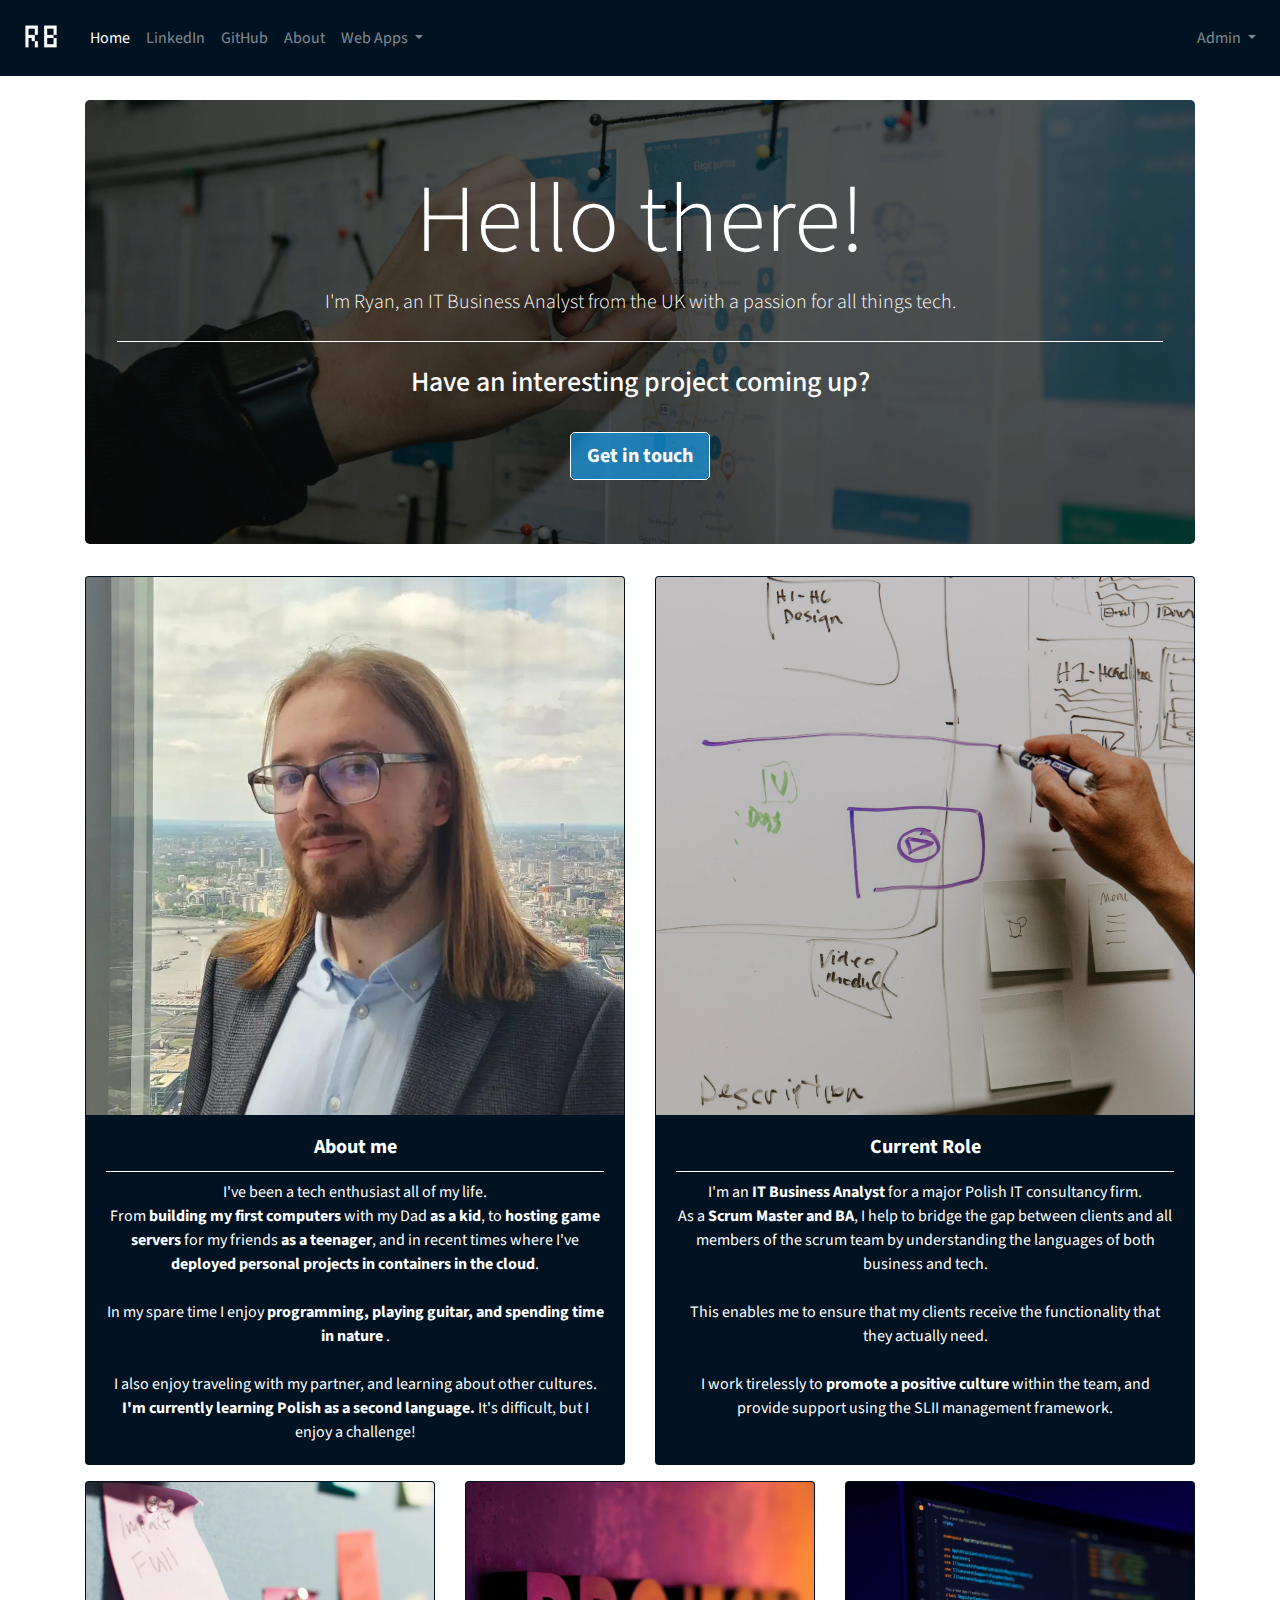
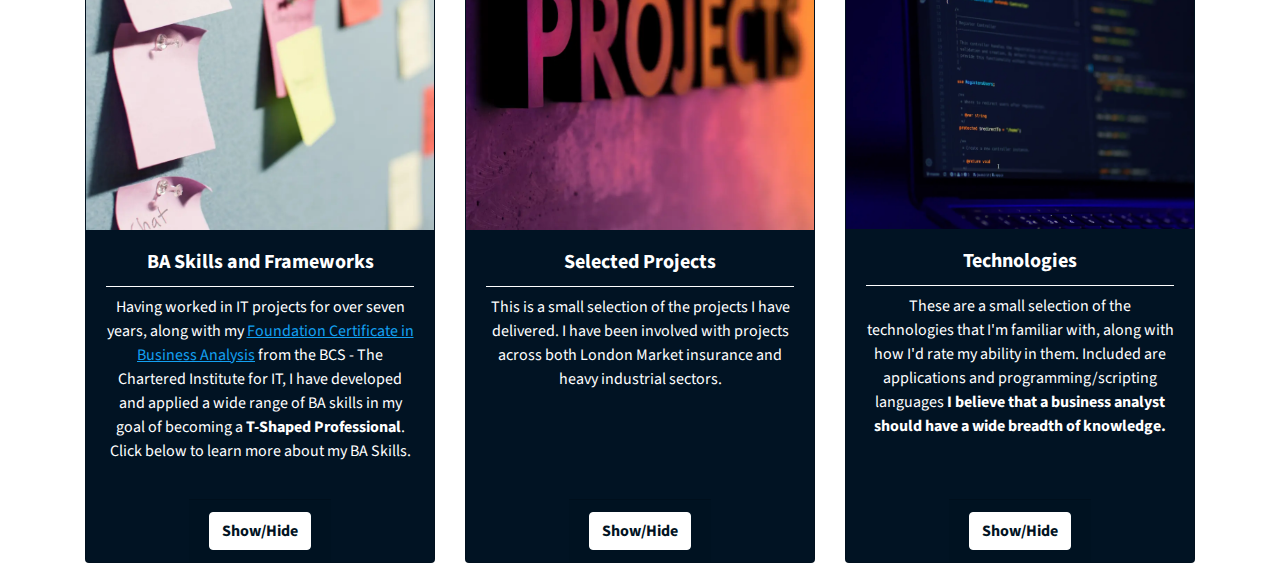
<file: public-html/index.html>
<!DOCTYPE html>

<html lang="en">

<head>
  <!--Page setup-->
  <title>Home | ryanbuttery.co.uk</title>
  <meta charset="UTF-8" />
  <meta name="viewport" content="width=device-width,initial-scale=1" />
  <!-- PWA Setup -->
  <link rel="manifest" href="./manifest.json">
  <meta name="theme-color" content="011323" />

  <!--Meta Tags etc-->
  <meta name="description"
    content="This is a personal profile page for Ryan Buttery. It includes information about his career, experience, skills, and contact information.">
  <meta name="keywords"
    content="personal profile, bio, career, contact info, linkedin, business analyst, english speaker, professional profile">

  <!-- CSS -->
  <link rel="stylesheet" href="./styles/bootstrap.min.css">
  <link rel="stylesheet" href="./styles/style.css">

  <!--favicons-->
  <link rel="apple-touch-icon" sizes="57x57" href="./images/favicon/apple-icon-57x57.png">
  <link rel="apple-touch-icon" sizes="60x60" href="./images/favicon/apple-icon-60x60.png">
  <link rel="apple-touch-icon" sizes="72x72" href="./images/favicon/apple-icon-72x72.png">
  <link rel="apple-touch-icon" sizes="76x76" href="./images/favicon/apple-icon-76x76.png">
  <link rel="apple-touch-icon" sizes="114x114" href="./images/favicon/apple-icon-114x114.png">
  <link rel="apple-touch-icon" sizes="120x120" href="./images/favicon/apple-icon-120x120.png">
  <link rel="apple-touch-icon" sizes="144x144" href="./images/favicon/apple-icon-144x144.png">
  <link rel="apple-touch-icon" sizes="152x152" href="./images/favicon/apple-icon-152x152.png">
  <link rel="apple-touch-icon" sizes="180x180" href="./images/favicon/apple-icon-180x180.png">
  <link rel="icon" type="image/png" sizes="192x192" href="./images/favicon/android-icon-192x192.png">
  <link rel="icon" type="image/png" sizes="32x32" href="./images/favicon/favicon-32x32.png">
  <link rel="icon" type="image/png" sizes="96x96" href="./images/favicon/favicon-96x96.png">
  <link rel="icon" type="image/png" sizes="16x16" href="./images/favicon/favicon-16x16.png">
  <link rel="manifest" href="./images/favicon/manifest.json">
  <meta name="msapplication-TileImage" content="./images/favicon/ms-icon-144x144.png">

</head>

<body>
  <!--Nav Bar Start-->

  <nav class="navbar navbar-expand-lg navbar-dark bg-dark">
    <a class="navbar-brand text-center align-middle" href="#"><img src="./images/logo.webp" class=""
        alt="Site Logo" loading="lazy"></a>
    <button class="navbar-toggler" type="button" data-toggle="collapse" data-target="#navbarSupportedContent"
      aria-controls="navbarSupportedContent" aria-expanded="false" aria-label="Toggle navigation">
      <span class="navbar-toggler-icon"></span>
    </button>
    <!--Left Icons-->
    <div class="collapse navbar-collapse" id="navbarSupportedContent">
      <ul class="navbar-nav mr-auto">
        <li class="nav-item active">
          <a class="nav-link" href="#">Home</a>
        </li>
        <li class="nav-item">
          <a class="nav-link" href="https://linkedin.com/in/ryanbuttery" data-toggle="tooltip" data-placement="bottom"
            title="Connect with me on LinkedIn!">LinkedIn</a>
        </li>
        <li class="nav-item">
          <a class="nav-link" href="https://github.com/ryan-buttery" data-toggle="tooltip" data-placement="bottom"
            title="Check out my GitHub!">GitHub</a>
        </li>

        <li class="nav-item">
          <a class="nav-link" href="#about-modal" data-toggle="modal" data-target="#about-modal"
            title="About this page...">About</a>
          <!-- About Modal Start-->
          <div class="modal fade" id="about-modal" tabindex="-1" role="dialog" aria-labelledby="About Modal"
            aria-hidden="true">
            <div class="modal-dialog" role="document">
              <div class="modal-content">
                <div class="modal-header">
                  <h2 class="modal-title" id="about-modal-label">About this website</h2>
                  <button type="button" class="close" data-dismiss="modal" aria-label="close">
                    <span aria-hidden="true">&times;</span>
                  </button>
                </div>
                <div class="modal-body">
                  <p>© 2022-2024 Ryan Buttery</p>
                  <p>
                    This work is licensed under a <a rel="license"
                      href="http://creativecommons.org/licenses/by-sa/4.0/">Creative Commons Attribution-ShareAlike 4.0
                      International License</a>.</p>

                  <p><a rel="license" href="http://creativecommons.org/licenses/by-sa/4.0/"><img
                        alt="Creative Commons License" style="border-width:0"
                        src="https://i.creativecommons.org/l/by-sa/4.0/88x31.png" loading="lazy"/></a>

                  </p>
                  <p>Images, unless otherwise specified, were obtained from <br /><a
                      href="https://unsplash.com/">Unsplash</a>
                    and remain the property of their respective owners.
                  </p>
                  <p>The Website source code is available on my <a
                      href="https://github.com/ryan-buttery/landingpage">Github</a></p>
                </div>
                <div class="modal-footer">
                  <button class="btn btn-secondary" data-dismiss="modal">Close</button>
                </div>
              </div>
            </div>
          </div>
          <!-- About Modal End-->
        </li>
        <!-- Public Services Dropdown-->
        <li class="nav-item dropdown ">
          <a class="nav-link dropdown-toggle " href="#" id="navbarServicesDropdownMenuLink" role="button"
            data-toggle="dropdown" aria-haspopup="true" aria-expanded="false">
            Web Apps
          </a>
          <div class="dropdown-menu dropdown-menu-right bg-secondary-dark"
            aria-labelledby="navbarServicesDropdownMenuLink">
            <a class="dropdown-item" href="https://pp.ryanbuttery.co.uk">Thunderdome - Planning Poker & Retro Boards</a>
            <a class="dropdown-item" href="https://search.ryanbuttery.co.uk">SearXNG - Privacy-Focused Search Engine</a>
            <a class="dropdown-item" href="https://flashpaper.ryanbuttery.co.uk">FlashPaper - Self-Destructing
              Messages</a>
            <a class="dropdown-item" href="https://uptime.ryanbuttery.co.uk/status/uptime-dashboard">Status Page</a>
          </div>
        </li>

      </ul>
      <!--Right Icons-->
      <ul class="navbar-nav ml-auto">

        <!--Admin Services Dropdown-->
        <li class="nav-item dropdown ">
          <a class="nav-link dropdown-toggle " href="#" id="navbarAdminDropdownMenuLink" role="button"
            data-toggle="dropdown" aria-haspopup="true" aria-expanded="false">
            Admin
          </a>
          <div class="dropdown-menu dropdown-menu-right bg-secondary-dark"
            aria-labelledby="navbarAdminDropdownMenuLink">
            <p class="dropdown-menu-header">Management Consoles</p>
            <a class="dropdown-item" href="https://uptime.ryanbuttery.co.uk/manage-status-page">Uptime Kuma</a>
            <a class="dropdown-item" href="https://proxy.ryanbuttery.co.uk">Nginx Proxy Manager</a>
            <a class="dropdown-item" href="http://infra.ryanbuttery.co.uk">Portainer</a>
            <p class="dropdown-menu-header" style="margin-top: 0.5rem;">Personal Apps</p>
            <a class="dropdown-item" href="https://bitwarden.ryanbuttery.co.uk">Vaultwarden - Self Hosted Password
              Manager</a>
            <a class="dropdown-item" href="https://rdb93.uk/admin">Yourls - URL Shortener</a>
            <a class="dropdown-item" href="https://wiki.ryanbuttery.co.uk">Siyuan - Personal Knowledge Base</a>
            <a class="dropdown-item" href="https://nextcloud.ryanbuttery.co.uk/">Nextcloud - Online Office Platform</a>
          </div>
        </li>

      </ul>
    </div>
  </nav>
  <!--Nav Bar End-->

  <!--Hero & cta-->
  <header class="container mt-4 ">
    <div class="jumbotron hero-banner text-center">
      <h1 class="display-1">Hello there!</h1>
      <p class="lead">I'm Ryan, an IT Business Analyst from the UK with a passion for all things tech.</p>
      <hr class="my-4">
      <h3 class="display-5">Have an interesting project coming up?</h3>
      <br>
      <a class="btn btn-primary btn-lg" href="https://linkedin.com/in/ryanbuttery" title="Connect with me on LinkedIn!"
        role="button">Get in touch</a>
    </div>
  </header>
  <!--Main content, card grid-->
  <main class="container card-container ">
    <div class="row">

      <div class="col-sm-12 col-md-12 col-lg-6 card-group" id="about-me-card">
        <div class="card text-center">
          <img class="card-img-top" src="./images/profile-card-image.webp" , alt="Image of Ryan" loading="lazy">
          <div class="card-body">
            <h5 class="card-title">About me</h5>
            <hr class="my-2">
            <p class="card-text ">I've been a tech enthusiast all of my life.<br /> From <b>building my first
                computers</b> with my
              Dad <b>as a kid</b>, to <b>hosting game servers</b> for my friends <b>as a teenager</b>, and in
              recent times where I've <b>deployed personal projects in containers in the cloud</b>.
              <br /><br /> 

              In my spare time I enjoy <b>
                programming, playing guitar, and
                spending time in nature
              </b>.
              <br /><br /> 
              I also enjoy traveling with my partner, and learning about other cultures. <b>
                I'm currently learning Polish
                as a second
                language.
              </b> It's difficult, but I enjoy a challenge!
            </p>
          </div>
        </div>
      </div>

      <div class="col-sm-12 col-md-6 col-lg-6 card-group" id="current-role-card">
        <div class="card text-center">
          <img class="card-img-top" src="./images/current-role-card-image.webp" loading="lazy">
          <div class="card-body">
            <h5 class="card-title">Current Role</h5>
            <hr class="my-2">
            <p class="card-text">I'm an <b>IT Business Analyst</b> for a major Polish IT consultancy firm. </br>
              As a <b>Scrum Master and BA</b>, I help to bridge the gap between clients and all members of the scrum team by
              understanding the
              languages of both business and tech.<br /><br />This enables me to ensure that my clients receive the
              functionality
              that they actually need.

              <br /><br />I work tirelessly to <b>promote a positive culture</b> within the team, and provide
              support using the SLII management framework.

          </div>
        </div>
      </div>

      <div class="col-sm-12 col-md-6 col-lg-4 card-group" id="ba-toolkit-card">
        <div class="card text-center">
          <img class="card-img-top" src="./images/ba-toolkit-card-image.webp" loading="lazy">
          <div class="card-body">
            <h5 class="card-title">BA Skills and Frameworks</h5>
            <hr class="my-2">
            <p class="card-text" id="ba-toolkit-card-heading">Having worked in IT projects for over seven years,
              along with my <a href="#cert-modal" class="btn card-link" data-toggle="modal"
                data-target="#cert-modal">Foundation Certificate in
                Business Analysis</a> from the BCS - The Chartered Institute for IT, I have developed and applied a
              wide range of BA skills in my goal of becoming a <b>T-Shaped Professional</b>. Click below to learn
              more about my BA Skills.
            </p>

            <!--Certificate Modal Start-->
            <div class="modal fade" id="cert-modal" tabindex="-1" role="dialog" aria-labelledby="Certificate Modal"
              aria-hidden="true">
              <div class="modal-dialog" role="document">
                <div class="modal-content">
                  <div class="modal-header">
                    <h2 class="modal-title" id="cert-modal-label">Certificate Details</h2>
                    <button type="button" class="close" data-dismiss="modal" aria-label="close">
                      <span aria-hidden="true">&times;</span>
                    </button>
                  </div>
                  <div class="modal-body">
                    <p>My certificate can be verified at <a href="https://eprofessional.bcs.org/Portal/eCertCheck">BCS
                        eCertCheck</a>
                      <br>
                      Certificate Number: 00556840
                      <br>
                      Candidate Number: NY39339985
                    </p>

                    For more information about this certification, see the <a
                      href="https://www.bcs.org/media/1944/ba-foundation-syllabus.pdf">official syllabus</a> or the <a
                      href="https://www.bcs.org/qualifications-and-certifications/certifications-for-professionals/business-analysis/foundation-certificate-in-business-analysis/">BCS
                      Website</a> for further details.

                  </div>
                  <div class="modal-footer">
                    <button class="btn btn-secondary" data-dismiss="modal">Close</button>
                  </div>
                </div>
              </div>
            </div>
            <!-- Certificate Modal End-->

          </div>
          <div class="card-footer text-muted mx-auto">
            <button class="btn btn-secondary btn-large" data-toggle="collapse" data-target="#ba-toolkit-collapse"
              aria-expanded="false" aria-controls="ba-toolkit-collapse">
              Show/Hide
            </button>
          </div>
          <div id="ba-toolkit-collapse" class="collapse hide" aria-labelledby="ba-toolkit-card-heading"
            data-parent="#ba-toolkit-card">
            <ul class="list-group list-group-flush">
              <li class="list-group-item">Experienced <b>scrum master</b>, facilitating <b>fast and efficient
                  ceremonies</b> that stay on topic. I support my team using the SLII management framework, to make sure
                everyone has precisely the level of support they need to grow.</li>
              <li class="list-group-item">Proficient with <b>industry standard tools</b>, including Jira (inc. JQL),
                Confluence, Sharepoint, Slack, etc. </li>
              <li class="list-group-item">Using the <b>Requirements Engineering Framework</b> to gather, analyze,
                verify, and document requirements</li>
              <li class="list-group-item"><b>Performing MoSCoW analysis</b> to prioritize requirements and to ensure
                they are aligned with the business strategy and tactics</li>
              <li class="list-group-item"><b>Gathering User Stories</b> and enhancing them to provide sufficient detail
                for development teams</li>
              <li class="list-group-item"><b>Modeling the enterprise</b> using <em>VMOST</em>, <em>SIPOC</em>, and
                <em>Value Chain Analysis</em>
              </li>
              <li class="list-group-item"><b>Modeling the event-response level</b> using <em>BPMN</em> and <em>UML</em>
                process mapping techniques</li>
              <li class="list-group-item"><b>Utilizing Convergent</b> and <b>Divergent thinking</b> to generate
                <em>creative and feasible solutions</em> to business problems
              </li>
            </ul>
          </div>
        </div>
      </div>

      <div class="col-sm-12 col-md-6 col-lg-4 card-group" id="selected-projects-card">
        <div class="card text-center">
          <img class="card-img-top" src="./images/selected-projects-card-image.webp" loading="lazy">
          <div class="card-body">
            <h5 class="card-title">Selected Projects</h5>
            <hr class="my-2">
            <p class="card-text" id="selected-projects-card-heading">This is a small selection of the projects I have
              delivered. I have been involved with projects across both London Market insurance and heavy industrial
              sectors.
            </p>
          </div>
          <div class="card-footer text-muted mx-auto">
            <button class="btn btn-secondary btn-large" data-toggle="collapse" data-target="#selected-projects-collapse"
              aria-expanded="false" aria-controls="selected-projects-collapse">
              Show/Hide
            </button>
          </div>
          <div id="selected-projects-collapse" class="collapse hide" aria-labelledby="selected-projects-card-heading"
            data-parent="#selected-projects-card">
            <ul class="list-group list-group-flush">
              <li class="list-group-item"><b>Major Lloyd's Syndicate Client (Ongoing):</b> Guidewire Cloud Platform
                upgrade, "lift-and-shift" of existing ClaimCenter 9 implementation to the cloud. </li>
              <li class="list-group-item"><b>Major Lloyd's Syndicate Client:</b> Maintenance and BAU changes to
                Guidewire
                ClaimCenter 9, working on both the London Market ECF writeback integration as well as integrations with
                a legal vendor management platform and internal FTS system.</li>
              <li class="list-group-item"><b>Extraction of live sensor and production "big data"</b> from two major
                recycling
                plants using protocols such as MODBUS RTU/TCP, RS485, MQTT, and Profinet for the purposes of operational
                monitoring,
                preventative maintenance, and fault-finding. This
                continually <b>saves the business 1000's of engineering hours and countless production stoppages per
                  year</b> across all sites. Additional benefits such as <b>prolonging equipment lifespans</b> and
                employee
                morale are intangible.</li>
              <li class="list-group-item"><b>Several bespoke android applications</b> in conjunction with 3rd party
                development resource. These have <b>replaced the usage of paper documents</b> throughout every
                department, <b>
                  saving multiple
                  £100k's per year
                </b> with the added benefit of making previously silo'd data trivial to <b>
                  surface via
                  tabulated reports and dashboards.
                </b></li>
              <li class="list-group-item"><b>Designing</b> and <b>deploying</b> an <b>integrated CCTV system across
                  multiple disparate industrial sites</b> in
                accordance with GDPR and other relevant laws. This has <b>
                  prevented a number of legal challenges to the
                  business
                </b>, as well as <b>enhancing loss prevention around valuable products.</b>
              </li>
              <li class="list-group-item"><b>IT infrastructure installation for a new site</b>. Having gathered the
                network and platform requirements from stakeholders, I worked hand-in-glove with the IT infrastructure
                team to design and personally implement the required <b>LAN, WLAN, and fibre WAN solutions</b>. This
                required <b>careful coordination with several 3rd party suppliers</b> to perform civil works and install
                a FTTP link.</li>
            </ul>
          </div>
        </div>
      </div>

      <div class="col-sm-12 col-md-6 col-lg-4 card-group" id="technologies-card">
        <div class="card text-center">
          <img class="card-img-top" src="./images/technologies-card-image.webp" loading="lazy">
          <div class="card-body">
            <h5 class="card-title">Technologies</h5>
            <hr class="my-2">
            <p class="card-text" id="technologies-card-heading">
              These are a small selection of the technologies that I'm familiar with, along with how I'd rate my ability
              in
              them. Included are applications and programming/scripting languages <b>I believe
                that a business analyst should have a wide breadth of knowledge.</b>
            </p>
          </div>
          <div class="card-footer text-muted mx-auto">
            <button class="btn btn-secondary btn-large align-self-end" data-toggle="collapse"
              data-target="#technologies-collapse" aria-expanded="false" aria-controls="technologies-collapse">
              Show/Hide
            </button>
          </div>
          <div id="technologies-collapse" class="collapse hide" aria-labelledby="technologies-card-heading"
            data-parent="#technologies-card">
            <ul class="list-group list-group-flush">
              <li class="list-group-item">Jira & Confluence - 10/10</li>
              <li class="list-group-item">Guidewire ClaimCenter - 10/10</li>
              <li class="list-group-item">Camunda, Adonis & MS Visio - 8/10</li>
              <li class="list-group-item">Postman & SOAPUI- 6/10</li>
              <li class="list-group-item">MS SQL Server & SQL Server Reporting Services- 7/10</li>
              <li class="list-group-item">Figma - 6/10</li>
              <li class="list-group-item">GIT- 9/10</li>
              <li class="list-group-item">Python - 8/10</li>
              <li class="list-group-item">GitHub/Gitlab - 7/10</li>
              <li class="list-group-item">Powershell - 6/10</li>
              <li class="list-group-item">Docker & Docker-Compose - 6/10</li>
              <li class="list-group-item">Linux/Bash - 6/10</li>
              <li class="list-group-item">HTML/CSS/SASS/Bootstrap - 5/10</li>
            </ul>
          </div>
        </div>
      </div>

      <!--Card group end div-->
    </div>
  </main>
  <!--Javascript-->
  <script src="./scripts/jquery-3.3.1.slim.min.js"></script>
  <script src="./scripts/popper.min.js"></script>
  <script src="./scripts/bootstrap.min.js"></script>
  <script>if ('serviceWorker' in navigator) {
      window.addEventListener('load', () => {
        navigator.serviceWorker
          .register('./service-worker.js')
          .then((registration) => {
            console.log('Service Worker registered with scope:', registration.scope);
          })
          .catch((error) => {
            console.error('Service Worker registration failed:', error);
          });
      });
    }
  </script>
</body>

</html>
</file>
<file: public-html/styles/style.css>
@import url("https://fonts.googleapis.com/css2?family=Source+Sans+Pro:wght@400;700&display=swap");
body {
  background-color: white;
}

.bg-dark {
  background-color: hsl(208, 96%, 7%) !important;
}

.bg-secondary-dark {
  background-color: white;
  border: 1px solid hsl(208, 96%, 7%) a;
  border-color: hsl(208, 96%, 7%);
}
.bg-secondary-dark a:hover {
  background-color: hsl(208, 96%, 7%);
  color: white;
}

.navbar {
  font-family: "Source Sans Pro", sans-serif;
  font-weight: 400;
}
.navbar .navbar-brand img {
  width: 2.5em;
  height: 2.5em;
}
.navbar .navbar-item .nav-link {
  font-size: 1.2rem !important;
}

.btn-primary {
  background-color: hsla(202, 89%, 51%, 0.65);
  font-family: "Source Sans Pro", sans-serif;
  color: white;
  border-color: white;
  font-weight: 700;
}

.btn-primary:hover {
  background-color: hsl(202, 89%, 51%);
  font-family: "Source Sans Pro", sans-serif;
  color: white;
  border-color: white;
}

.btn-secondary {
  background-color: white;
  font-family: "Source Sans Pro", sans-serif;
  color: hsl(208, 96%, 7%);
  border-color: white;
  font-weight: 700;
}

.btn-secondary:hover {
  background-color: hsl(208, 96%, 7%);
  font-family: "Source Sans Pro", sans-serif;
  color: white;
  border-color: white;
}

.dropdown-menu-header {
  margin-bottom: 0.5rem;
  margin-left: 1.5rem;
  margin-right: 1.5rem;
  text-align: center;
  font-family: "Source Sans Pro", sans-serif;
  font-size: large;
  background-color: hsl(208, 96%, 7%);
  color: white;
}

.hero-banner {
  margin-bottom: 2em;
  background-color: hsl(202, 89%, 51%);
  background: url("../images/hero.webp") no-repeat center center/cover;
  /* height: 300px; */
  font-family: "Source Sans Pro", sans-serif;
  color: white;
}
.hero-banner .display-4 {
  color: white;
  font-weight: 700;
}
.hero-banner .lead .my-4 {
  font-weight: 400;
}
.hero-banner hr {
  border-top: 1px solid white;
}

.card-container {
  color: white;
  font-family: "Source Sans Pro", sans-serif;
}
.card-container .card {
  margin-bottom: 1em;
  background-color: hsl(208, 96%, 7%);
}
.card-container .card .card-body .card-link {
  color: hsl(202, 89%, 51%);
  font-weight: 400;
  margin: 0;
  padding: 0;
  border: none;
  text-decoration: underline;
  display: inline;
  vertical-align: baseline;
}
.card-container .card ul {
  background-color: hsl(208, 96%, 7%);
}
.card-container .card ul li {
  color: hsl(208, 96%, 7%);
  background-color: white;
  text-align: left;
  border-top: 1px solid hsl(208, 96%, 7%);
  list-style-type: circle;
  display: list-item;
  list-style-position: inside;
}
.card-container .card-title {
  font-weight: 700;
}
.card-container hr {
  border-top: 1px solid white;
}

.modal {
  color: white;
  text-align: center;
}
.modal .modal-header h2 {
  font-size: 2em;
}
.modal .close {
  color: #fff;
  opacity: 1;
}
.modal .modal-content {
  background-color: hsl(208, 96%, 7%);
}
.modal .modal-content .btn-secondary {
  padding: 0.5em;
  background-color: white;
  font-family: "Source Sans Pro", sans-serif;
  text-decoration: none;
  color: hsl(208, 96%, 7%);
  border-color: white;
  font-weight: 700;
  font-size: 1em;
}
.modal .modal-content .btn-secondary:hover {
  background-color: hsl(208, 96%, 7%);
  font-family: "Source Sans Pro", sans-serif;
  color: white;
  border-color: white;
}
.modal .modal-content a {
  color: hsl(202, 89%, 51%);
  font-weight: 400;
  margin: 0;
  padding: 0;
  text-decoration: underline;
}/*# sourceMappingURL=style.css.map */
</file>
